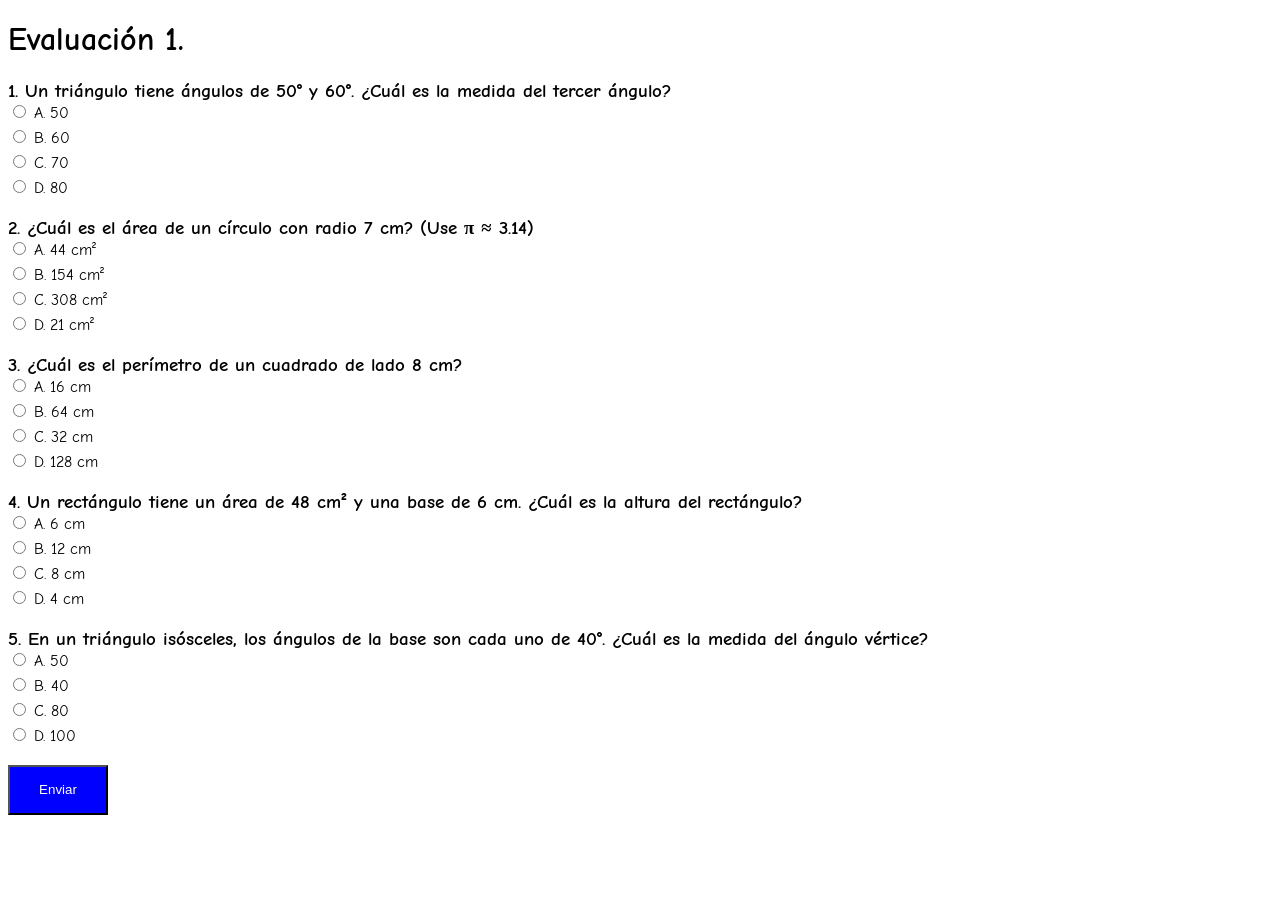
<file: eva1/evaluacion1/Index.html>
<!DOCTYPE html>
<html lang="es">
<link rel="stylesheet" href="Style.CSS">
<link rel="preconnect" href="https://fonts.googleapis.com">
<link rel="preconnect" href="https://fonts.gstatic.com" crossorigin>
<link
    href="https://fonts.googleapis.com/css2?family=Comic+Neue:ital,wght@0,300;0,400;0,700;1,300;1,400;1,700&display=swap"
    rel="stylesheet">

<head>
    <meta charset="UTF-8">
    <meta name="viewport" content="width=device-width, initial-scale=1.0">
    <title>Evaluacion</title>
</head>

<body>
    <h1>Evaluación 1.</h1>

    <form id="quizForm">
        <div class="question">
            <h3>1. Un triángulo tiene ángulos de 50° y 60°. ¿Cuál es la medida del tercer ángulo?</h3>
            <label><input type="radio" name="q1" value="a"> A. 50</label>
            <label><input type="radio" name="q1" value="b"> B. 60</label>
            <label><input type="radio" name="q1" value="c"> C. 70</label>
            <label><input type="radio" name="q1" value="d"> D. 80</label>
        </div>

        <div class="question">
            <h3>2. ¿Cuál es el área de un círculo con radio 7 cm? (Use π ≈ 3.14)</h3>
            <label><input type="radio" name="q2" value="a"> A. 44 cm²</label>
            <label><input type="radio" name="q2" value="b"> B. 154 cm²</label>
            <label><input type="radio" name="q2" value="c"> C. 308 cm²</label>
            <label><input type="radio" name="q2" value="d"> D. 21 cm²</label>
        </div>

        <div class="question">
            <h3>3. ¿Cuál es el perímetro de un cuadrado de lado 8 cm?</h3>
            <label><input type="radio" name="q3" value="a"> A. 16 cm</label>
            <label><input type="radio" name="q3" value="b"> B. 64 cm</label>
            <label><input type="radio" name="q3" value="c"> C. 32 cm</label>
            <label><input type="radio" name="q3" value="d"> D. 128 cm</label>
        </div>

        <div class="question">
            <h3>4. Un rectángulo tiene un área de 48 cm² y una base de 6 cm. ¿Cuál es la altura del rectángulo?</h3>
            <label><input type="radio" name="q4" value="a"> A. 6 cm</label>
            <label><input type="radio" name="q4" value="b"> B. 12 cm</label>
            <label><input type="radio" name="q4" value="c"> C. 8 cm</label>
            <label><input type="radio" name="q4" value="d"> D. 4 cm</label>
        </div>

        <div class="question">
            <h3>5. En un triángulo isósceles, los ángulos de la base son cada uno de 40°. ¿Cuál es la medida del ángulo
                vértice?</h3>
            <label><input type="radio" name="q5" value="a"> A. 50</label>
            <label><input type="radio" name="q5" value="b"> B. 40</label>
            <label><input type="radio" name="q5" value="c"> C. 80</label>
            <label><input type="radio" name="q5" value="d"> D. 100</label>
        </div>

        <button type="button" onclick="checkAnswers()">Enviar</button>
    </form>

    <div id="result"></div>
    <script src="JS.JS"></script>
</body>

</html>
</file>
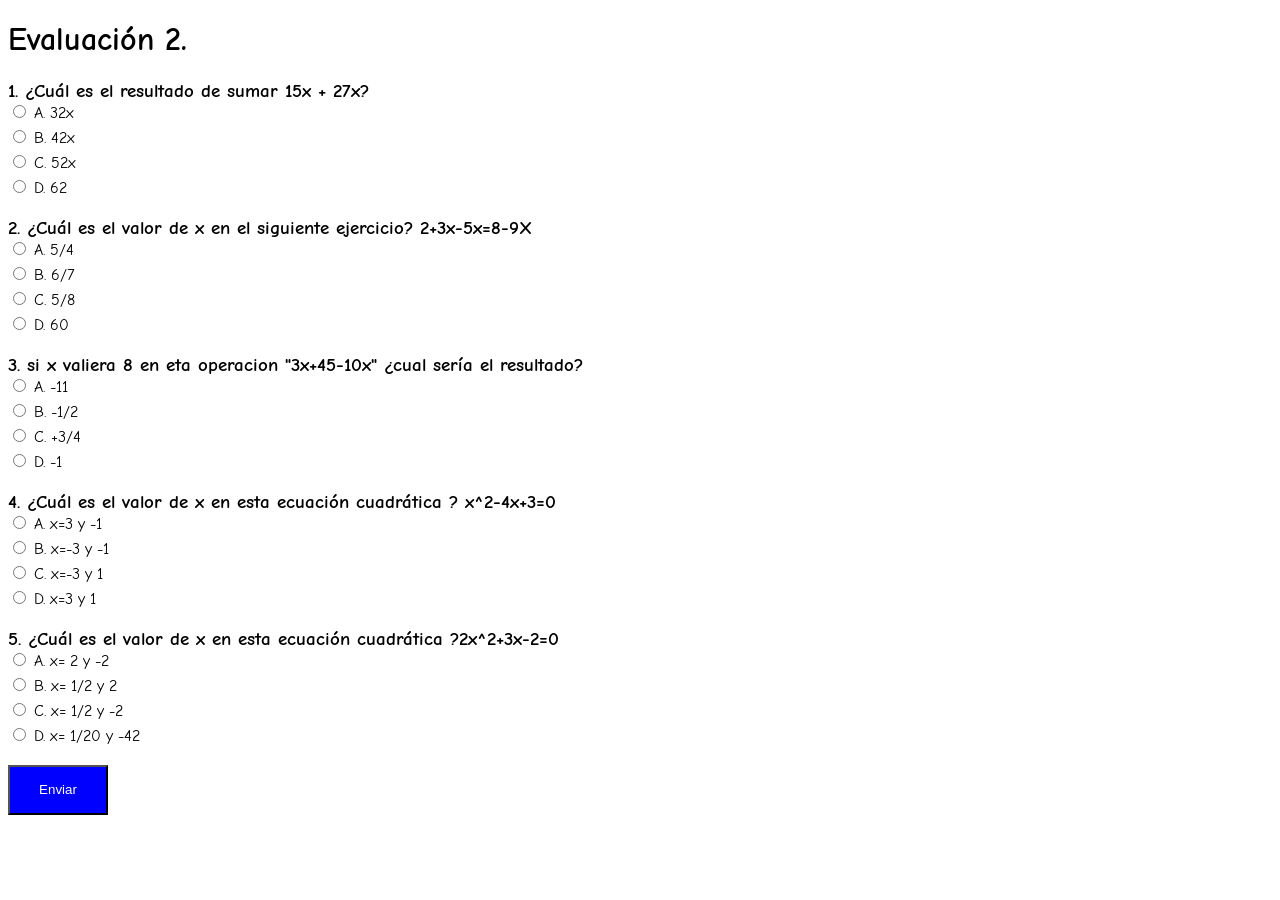
<file: eva2/evaluacion2/Index.html>
<!DOCTYPE html>
<html lang="es">
<link rel="stylesheet" href="Style.CSS">
<link rel="preconnect" href="https://fonts.googleapis.com">
<link rel="preconnect" href="https://fonts.gstatic.com" crossorigin>
<link
    href="https://fonts.googleapis.com/css2?family=Comic+Neue:ital,wght@0,300;0,400;0,700;1,300;1,400;1,700&display=swap"
    rel="stylesheet">

<head>
    <meta charset="UTF-8">
    <meta name="viewport" content="width=device-width, initial-scale=1.0">
    <title>Evaluacion</title>
</head>

<body>
    <h1>Evaluación 2.</h1>

    <form id="quizForm">
        <div class="question">
            <h3>1. ¿Cuál es el resultado de sumar 15x + 27x?</h3>
            <label><input type="radio" name="p1" value="a"> A. 32x</label>
            <label><input type="radio" name="p1" value="b"> B. 42x</label>
            <label><input type="radio" name="p1" value="c"> C. 52x</label>
            <label><input type="radio" name="p1" value="d"> D. 62</label>
        </div>

        <div class="question">
            <h3>2. ¿Cuál es el valor de x en el siguiente ejercicio? 2+3x-5x=8-9X</h3>
            <label><input type="radio" name="p2" value="a"> A. 5/4</label>
            <label><input type="radio" name="p2" value="b"> B. 6/7</label>
            <label><input type="radio" name="p2" value="c"> C. 5/8</label>
            <label><input type="radio" name="p2" value="d"> D. 60</label>
        </div>

        <div class="question">
            <h3>3. si x valiera 8 en eta operacion "3x+45-10x" ¿cual sería el resultado? </h3>
            <label><input type="radio" name="p3" value="a"> A. -11</label>
            <label><input type="radio" name="p3" value="b"> B. -1/2</label>
            <label><input type="radio" name="p3" value="c"> C. +3/4</label>
            <label><input type="radio" name="p3" value="d"> D. -1</label>
        </div>

        <div class="question">
            <h3>4. ¿Cuál es el valor de x en esta ecuación cuadrática ? x^2-4x+3=0 </h3>
            <label><input type="radio" name="p4" value="a"> A. x=3 y -1</label>
            <label><input type="radio" name="p4" value="b"> B. x=-3 y -1</label>
            <label><input type="radio" name="p4" value="c"> C. x=-3 y 1</label>
            <label><input type="radio" name="p4" value="d"> D. x=3 y 1</label>
        </div>

        <div class="question">
            <h3>5. ¿Cuál es el valor de x en esta ecuación cuadrática ?2x^2+3x-2=0 </h3>

            <label><input type="radio" name="p5" value="a"> A. x= 2 y -2</label>
            <label><input type="radio" name="p5" value="b"> B. x= 1/2 y  2</label>
            <label><input type="radio" name="p5" value="c"> C. x= 1/2 y -2</label>
            <label><input type="radio" name="p5" value="d"> D. x= 1/20 y -42</label>
        </div>

        <button type="button" onclick="checkAnswers()">Enviar</button>
    </form>

    <div id="result"></div>
    <script src="JS.JS"></script>
</body>

</html>
</file>
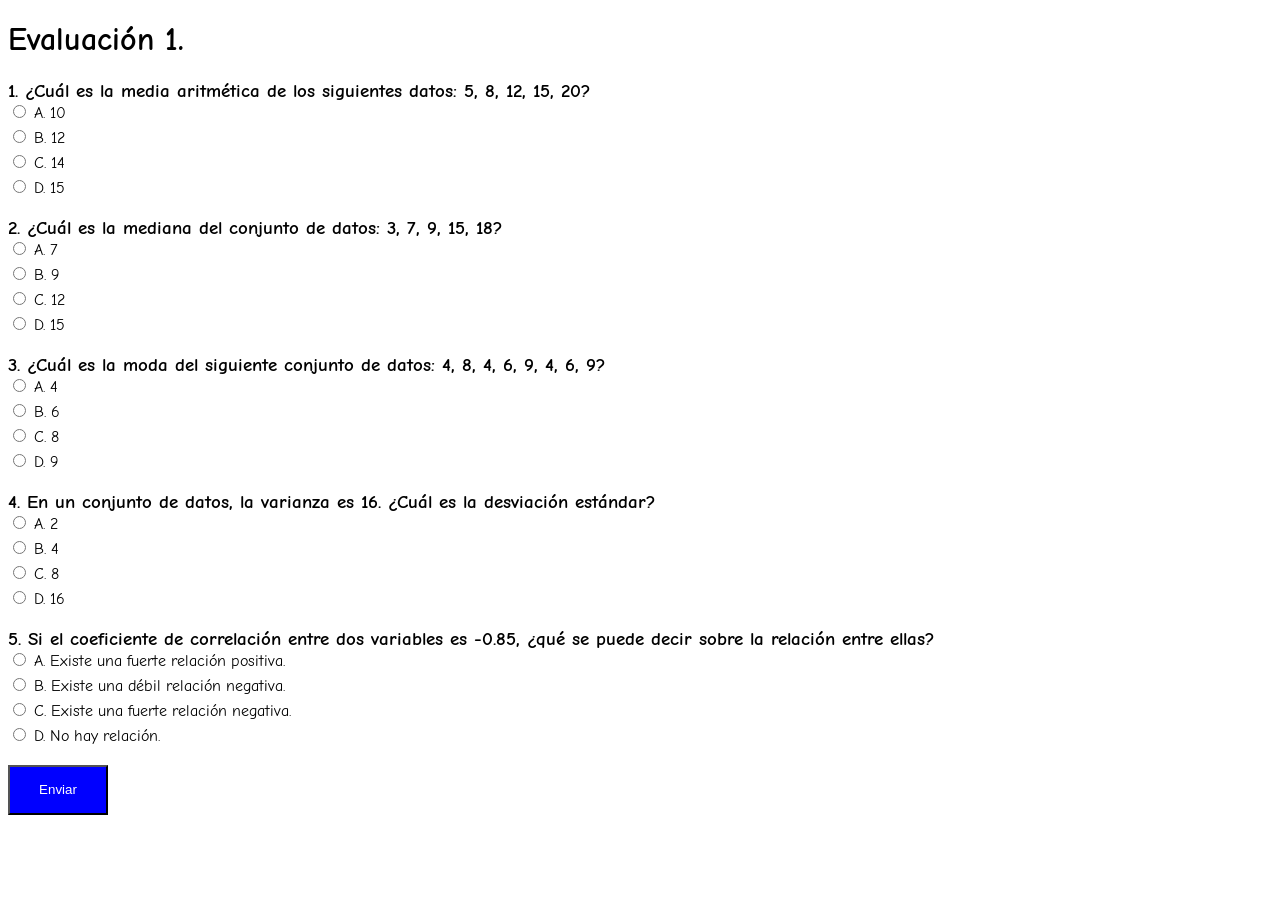
<file: eva3/evaluacion3/Index.html>
<!DOCTYPE html>
<html lang="es">
<link rel="stylesheet" href="Style.CSS">
<link rel="preconnect" href="https://fonts.googleapis.com">
<link rel="preconnect" href="https://fonts.gstatic.com" crossorigin>
<link
    href="https://fonts.googleapis.com/css2?family=Comic+Neue:ital,wght@0,300;0,400;0,700;1,300;1,400;1,700&display=swap"
    rel="stylesheet">

<head>
    <meta charset="UTF-8">
    <meta name="viewport" content="width=device-width, initial-scale=1.0">
    <title>Evaluacion</title>
</head>

<body>
    <h1>Evaluación 1.</h1>

    <form id="quizForm">
        <div class="question">
            <h3>1. ¿Cuál es la media aritmética de los siguientes datos: 5, 8, 12, 15, 20?</h3>
            <label><input type="radio" name="p1" value="a"> A. 10</label>
            <label><input type="radio" name="p1" value="b"> B. 12</label>
            <label><input type="radio" name="p1" value="c"> C. 14</label>
            <label><input type="radio" name="p1" value="d"> D. 15</label>
        </div>

        <div class="question">
            <h3>2. ¿Cuál es la mediana del conjunto de datos: 3, 7, 9, 15, 18?</h3>
            <label><input type="radio" name="p2" value="a"> A. 7</label>
            <label><input type="radio" name="p2" value="b"> B. 9</label>
            <label><input type="radio" name="p2" value="c"> C. 12</label>
            <label><input type="radio" name="p2" value="d"> D. 15</label>
        </div>

        <div class="question">
            <h3>3. ¿Cuál es la moda del siguiente conjunto de datos: 4, 8, 4, 6, 9, 4, 6, 9?</h3>
            <label><input type="radio" name="p3" value="a"> A. 4</label>
            <label><input type="radio" name="p3" value="b"> B. 6</label>
            <label><input type="radio" name="p3" value="c"> C. 8</label>
            <label><input type="radio" name="p3" value="d"> D. 9</label>
        </div>

        <div class="question">
            <h3>4. En un conjunto de datos, la varianza es 16. ¿Cuál es la desviación estándar?</h3>
            <label><input type="radio" name="p4" value="a"> A. 2</label>
            <label><input type="radio" name="p4" value="b"> B. 4</label>
            <label><input type="radio" name="p4" value="c"> C. 8</label>
            <label><input type="radio" name="p4" value="d"> D. 16</label>
        </div>

        <div class="question">
            <h3>5. Si el coeficiente de correlación entre dos variables es -0.85, ¿qué se puede decir sobre la relación entre ellas?</h3>
            <label><input type="radio" name="p5" value="a"> A. Existe una fuerte relación positiva.</label>
            <label><input type="radio" name="p5" value="b"> B. Existe una débil relación negativa.</label>
            <label><input type="radio" name="p5" value="c"> C. Existe una fuerte relación negativa.</label>
            <label><input type="radio" name="p5" value="d"> D. No hay relación.</label>
        </div>

        <button type="button" onclick="checkAnswers()">Enviar</button>
    </form>

    <div id="result"></div>
    <script src="JS.JS"></script>
</body>

</html>
</file>
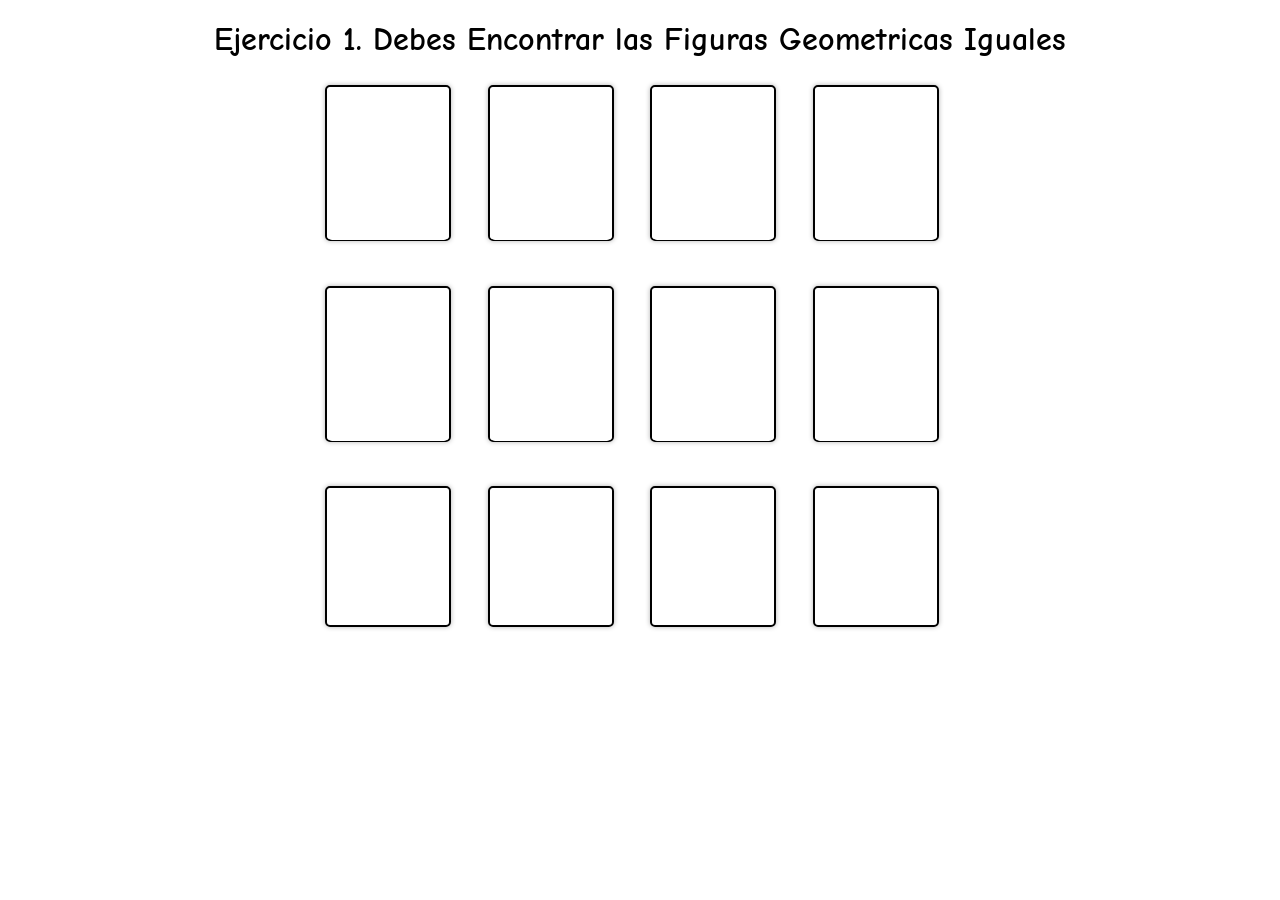
<file: Modulo1/ejercicios/Index.html>
<!DOCTYPE html>
<html lang="es">

<head>
    <meta charset="UTF-8">
    <meta name="viewport" content="width=device-width, initial-scale=1.0">
    <title>Buscar las Parejas</title>
    <link rel="stylesheet" href="Style.CSS">
    <link rel="preconnect" href="https://fonts.googleapis.com">
<link rel="preconnect" href="https://fonts.gstatic.com" crossorigin>
<link href="https://fonts.googleapis.com/css2?family=Comic+Neue:ital,wght@0,300;0,400;0,700;1,300;1,400;1,700&display=swap" rel="stylesheet">
</head>

<body>
    <center>
        <h1>Ejercicio 1. Debes Encontrar las Figuras Geometricas Iguales</h1>
        <div class="Juego-Memoria">
            <div class="Carta-Memoria" data-framework="a">
                <img class="Cara-Frente" src="Imagenes/Imagen1.png" alt="Imagen 1">
                <img class="Cara-Espalda" src="Imagenes/Back.png" alt="Back">
            </div>
            <div class="Carta-Memoria" data-framework="a">
                <img class="Cara-Frente" src="Imagenes/Imagen1.png" alt="Imagen 1">
                <img class="Cara-Espalda" src="Imagenes/Back.png" alt="Back">
            </div>
            <div class="Carta-Memoria" data-framework="b">
                <img class="Cara-Frente" src="Imagenes/Imagen2.png" alt="Imagen 2">
                <img class="Cara-Espalda" src="Imagenes/Back.png" alt="Back">
            </div>
            <div class="Carta-Memoria" data-framework="b">
                <img class="Cara-Frente" src="Imagenes/Imagen2.png" alt="Imagen 2">
                <img class="Cara-Espalda" src="Imagenes/Back.png" alt="Back">
            </div>
            <div class="Carta-Memoria" data-framework="c">
                <img class="Cara-Frente" src="Imagenes/Imagen3.png" alt="Imagen 3">
                <img class="Cara-Espalda" src="Imagenes/Back.png" alt="Back">
            </div>
            <div class="Carta-Memoria" data-framework="c">
                <img class="Cara-Frente" src="Imagenes/Imagen3.png" alt="Imagen 3">
                <img class="Cara-Espalda" src="Imagenes/Back.png" alt="Back">
            </div>
            <div class="Carta-Memoria" data-framework="d">
                <img class="Cara-Frente" src="Imagenes/Imagen4.png" alt="Imagen 4">
                <img class="Cara-Espalda" src="Imagenes/Back.png" alt="Back">
            </div>
            <div class="Carta-Memoria" data-framework="d">
                <img class="Cara-Frente" src="Imagenes/Imagen4.png" alt="Imagen 4">
                <img class="Cara-Espalda" src="Imagenes/Back.png" alt="Back">
            </div>
            <div class="Carta-Memoria" data-framework="e">
                <img class="Cara-Frente" src="Imagenes/Imagen5.png" alt="Imagen 5">
                <img class="Cara-Espalda" src="Imagenes/Back.png" alt="Back">
            </div>
            <div class="Carta-Memoria" data-framework="e">
                <img class="Cara-Frente" src="Imagenes/Imagen5.png" alt="Imagen 5">
                <img class="Cara-Espalda" src="Imagenes/Back.png" alt="Back">
            </div>
            <div class="Carta-Memoria" data-framework="f">
                <img class="Cara-Frente" src="Imagenes/Imagen6.png" alt="Imagen 6">
                <img class="Cara-Espalda" src="Imagenes/Back.png" alt="Back">
            </div>
            <div class="Carta-Memoria" data-framework="f">
                <img class="Cara-Frente" src="Imagenes/Imagen6.png" alt="Imagen 6">
                <img class="Cara-Espalda" src="Imagenes/Back.png" alt="Back">
            </div>
        </div>
    </center>
    <script src="JS.JS"></script>
</body>

</html>
</file>
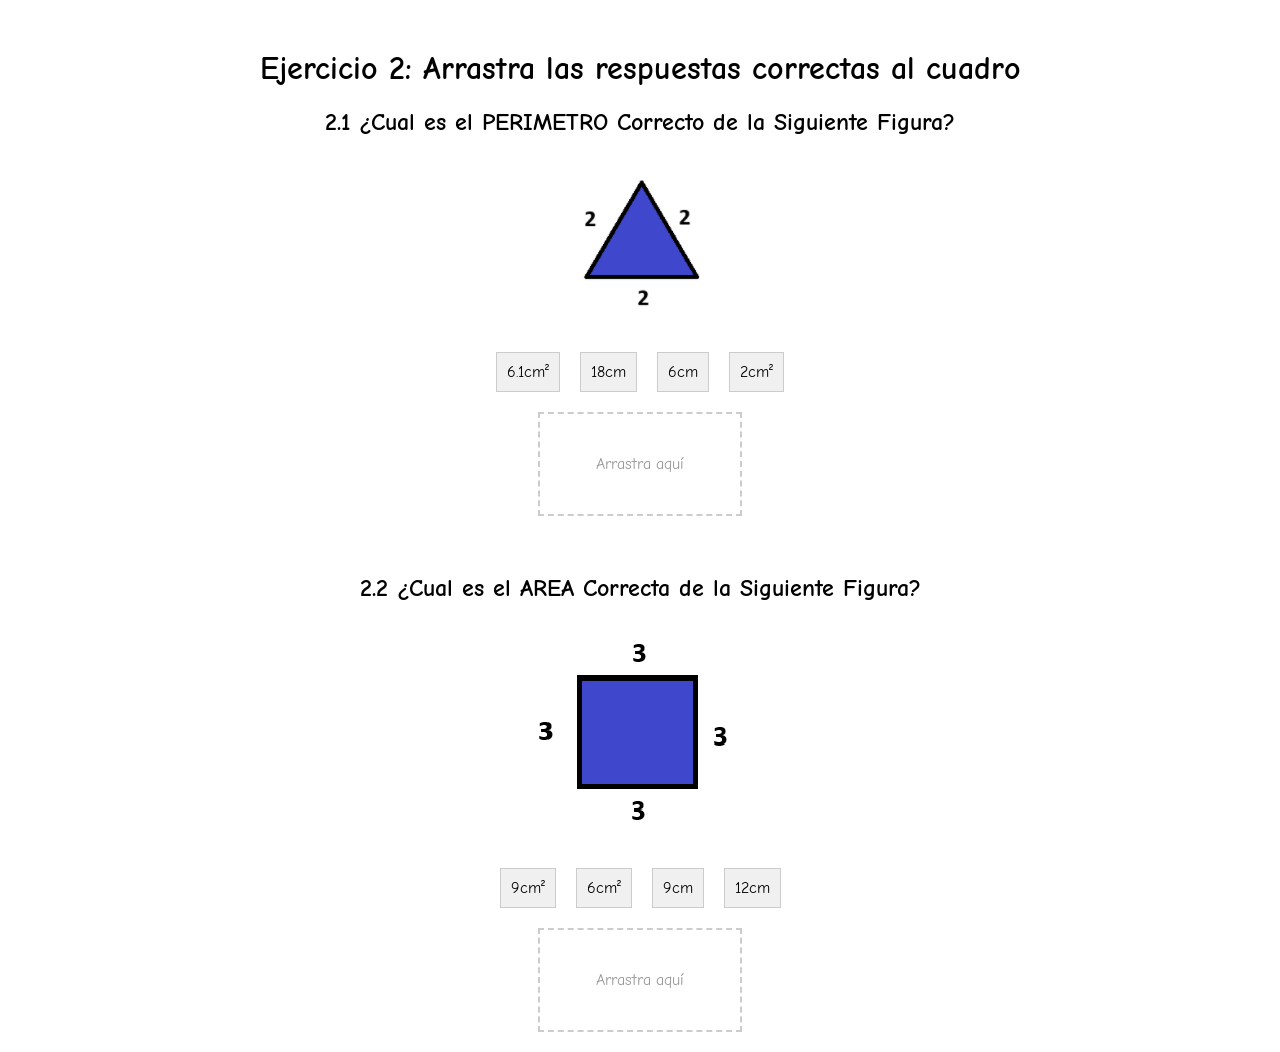
<file: Modulo2/ejercicios2/Index.html>
<!DOCTYPE html>
<html lang="es">

<head>
    <meta charset="UTF-8">
    <meta name="viewport" content="width=device-width, initial-scale=1.0">
    <title>Juego de Arrastrar y Soltar</title>
    <link rel="stylesheet" href="Style.CSS">
    <link
        href="https://fonts.googleapis.com/css2?family=Comic+Neue:ital,wght@0,300;0,400;0,700;1,300;1,400;1,700&display=swap"
        rel="stylesheet">
</head>

<body>
    <h1>Ejercicio 2: Arrastra las respuestas correctas al cuadro</h1>
    <h2>2.1 ¿Cual es el PERIMETRO Correcto de la Siguiente Figura?</h2>
    <p><img src="Imagenes/Imagen1.png" alt=""></p>
    <div id="textos">
        <div class="texto" draggable="true" id="incorrecto1"> 6.1cm² </div>
        <div class="texto" draggable="true" id="incorrecto1"> 18cm </div>
        <div class="texto" draggable="true" id="correcto2"> 6cm </div>
        <div class="texto" draggable="true" id="incorrecto2"> 2cm² </div>
    </div>
    <div id="cuadro">
        Arrastra aquí
    </div>
    <div id="resultado"></div>

    <br>

    <h2>2.2 ¿Cual es el AREA Correcta de la Siguiente Figura?</h2>
    <p><img src="Imagenes/Imagen2.png" alt=""></p>
    <div id="text">
        <div class="texto" draggable="true" id="correcto1"> 9cm² </div>
        <div class="texto" draggable="true" id="incorrecto1"> 6cm² </div>
        <div class="texto" draggable="true" id="incorrecto1"> 9cm </div>
        <div class="texto" draggable="true" id="incorrecto2"> 12cm </div>
    </div>
    <div id="cuadrado">
        Arrastra aquí
    </div>
    <div id="respuesta"></div>

    <script src="JS.JS"></script>
</body>

</html>
</file>
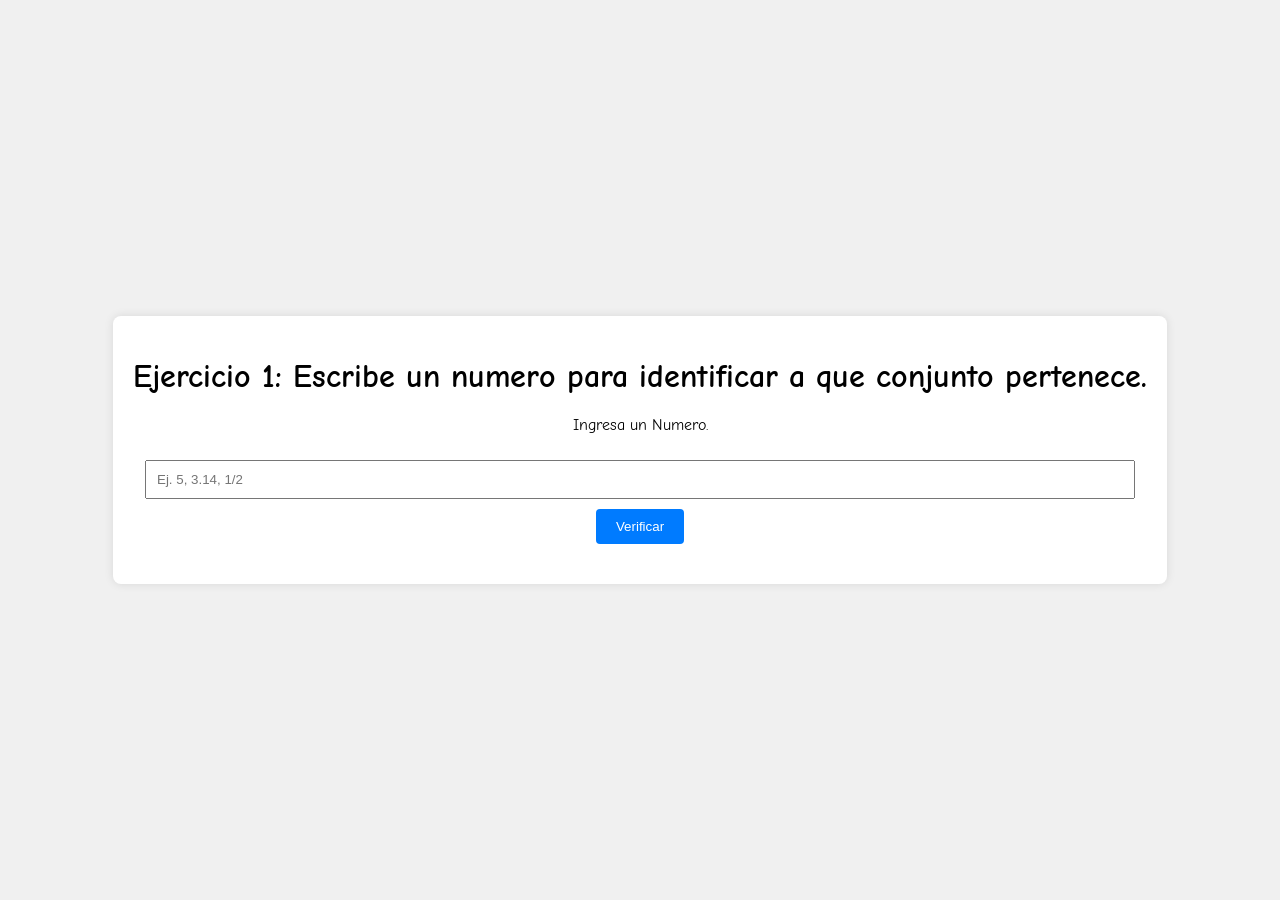
<file: Modulo3/ejercicios3/index.html>
<!DOCTYPE html>
<html lang="es">

<head>
    <meta charset="UTF-8">
    <meta name="viewport" content="width=device-width, initial-scale=1.0">
    <title>Juego de Números</title>
    <link rel="stylesheet" href="Style.CSS">
    <link rel="preconnect" href="https://fonts.googleapis.com">
    <link rel="preconnect" href="https://fonts.gstatic.com" crossorigin>
    <link
        href="https://fonts.googleapis.com/css2?family=Comic+Neue:ital,wght@0,300;0,400;0,700;1,300;1,400;1,700&display=swap"
        rel="stylesheet">
</head>

<body>
    <div class="container">
        <h1>Ejercicio 1: Escribe un numero para identificar a que conjunto pertenece.</h1>
        <p>Ingresa un Numero.</p>
        <input type="text" id="userInput" placeholder="Ej. 5, 3.14, 1/2">
        <button onclick="checkNumber()">Verificar</button>
        <p id="result"></p>
    </div>
    <script src="JS.JS"></script>
</body>

</html>
</file>
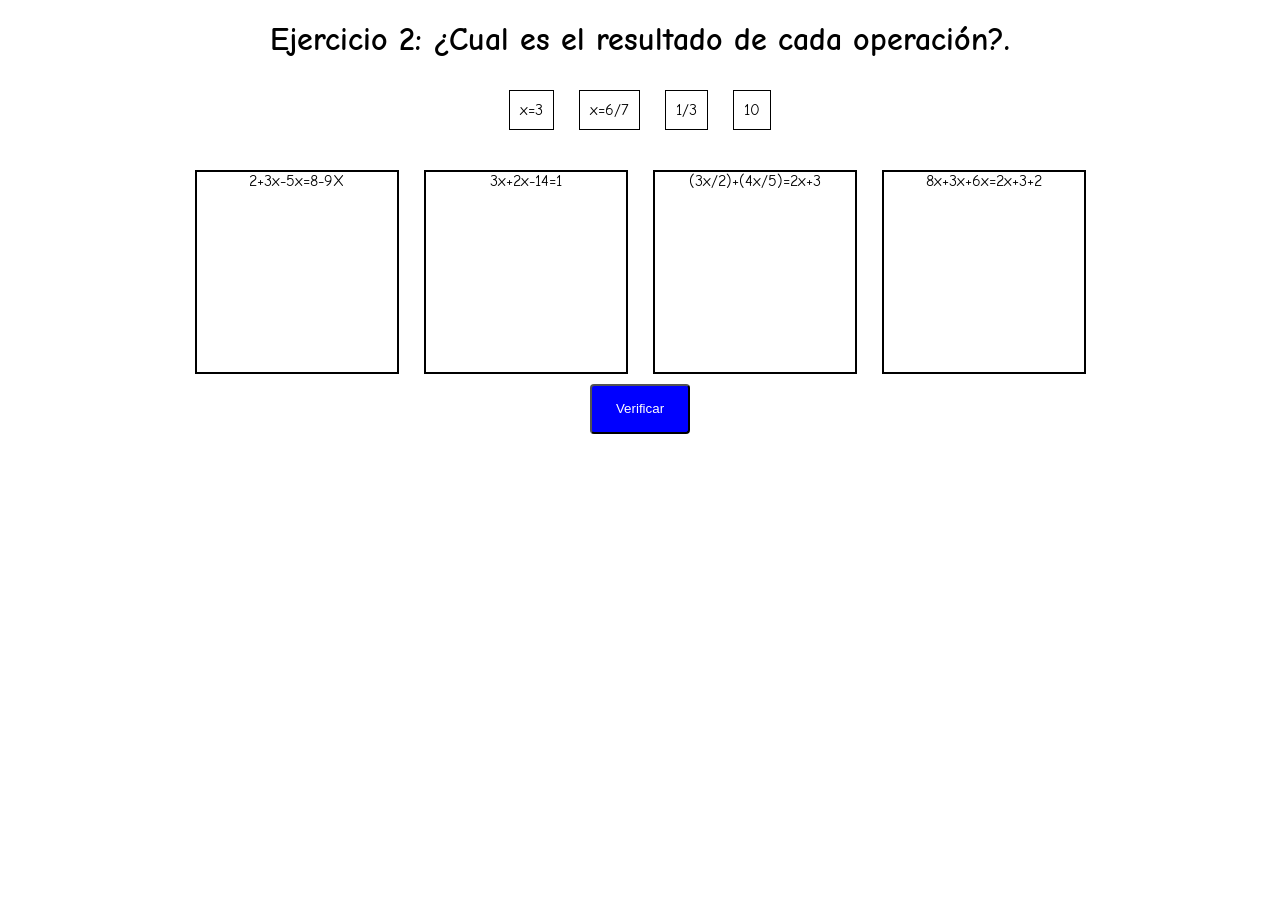
<file: Modulo4/ejercicios4/index.html>
<!DOCTYPE html>
<html lang="es">

<head>
    <meta charset="UTF-8">
    <meta name="viewport" content="width=device-width, initial-scale=1.0">
    <title>Organizar Números</title>
    <link rel="stylesheet" href="Style.CSS">
    <link rel="preconnect" href="https://fonts.googleapis.com">
    <link rel="preconnect" href="https://fonts.gstatic.com" crossorigin>
    <link
        href="https://fonts.googleapis.com/css2?family=Comic+Neue:ital,wght@0,300;0,400;0,700;1,300;1,400;1,700&display=swap"
        rel="stylesheet">
</head>

<body>
    <h1>Ejercicio 2: ¿Cual es el resultado de cada operación?.</h1>
    <div id="numeros">
        <div class="numero" draggable="true" data-category="enteros">x=3</div>
        <div class="numero" draggable="true" data-category="naturales">x=6/7</div>
        <div class="numero" draggable="true" data-category="fraccionarios">1/3</div>
        <div class="numero" draggable="true" data-category="decimales">10</div>
    </div>
    <div class="caja" data-category="naturales">2+3x-5x=8-9X</div>
    <div class="caja" data-category="enteros">3x+2x-14=1</div>
    <div class="caja" data-category="decimales">(3x/2)+(4x/5)=2x+3</div>
    <div class="caja" data-category="fraccionarios">8x+3x+6x=2x+3+2</div>
    <center>
        <button id="verificar">Verificar</button>
        <br>
        <div id="resultado"></div>
    </center>
    <script src="JS.JS"></script>
</body>

</html>
</file>
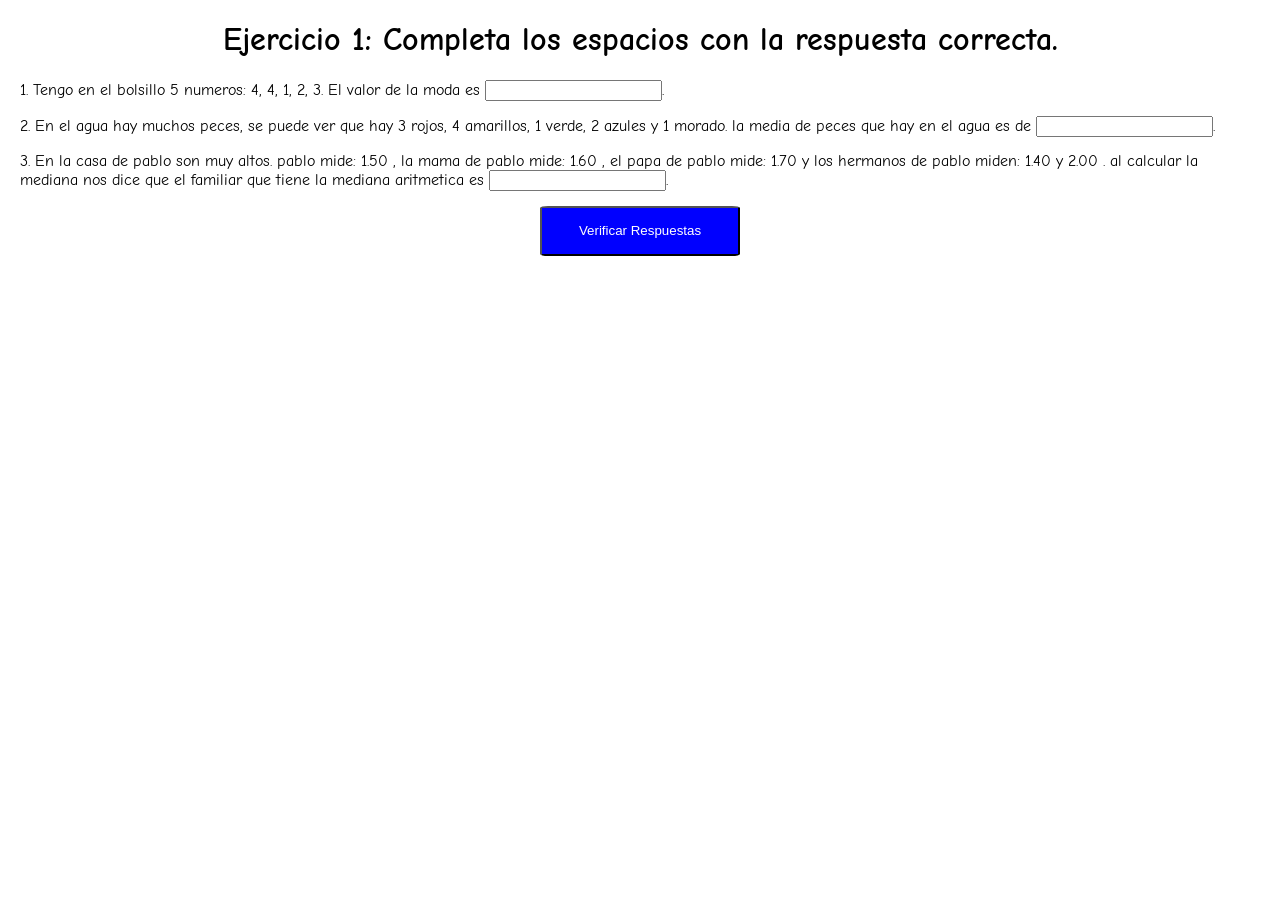
<file: Modulo5/ejercicios5/Index.html>
<!DOCTYPE html>
<html lang="es">

<head>
    <meta charset="UTF-8">
    <meta name="viewport" content="width=device-width, initial-scale=1.0">
    <title>Completar Espacios</title>
    <link rel="stylesheet" href="Style.CSS">
    <link rel="preconnect" href="https://fonts.googleapis.com">
    <link rel="preconnect" href="https://fonts.gstatic.com" crossorigin>
    <link
        href="https://fonts.googleapis.com/css2?family=Comic+Neue:ital,wght@0,300;0,400;0,700;1,300;1,400;1,700&display=swap"
        rel="stylesheet">
</head>
<center>
    <h1>Ejercicio 1: Completa los espacios con la respuesta correcta.</h1>
</center>

<body>
    <div class="sentence">
        1. Tengo en el bolsillo 5 numeros: 4, 4, 1, 2, 3. El valor de la moda es <input type="text" id="answer1">.
    </div>
    <div class="sentence">
        2. En el agua hay muchos peces, se puede ver que hay 3 rojos, 4 amarillos, 1 verde, 2 azules y 1 morado.
        la media de peces que hay en el agua es de <input type="text" id="answer2">.
    </div>
    <div class="sentence">
        3. En la casa de pablo son muy altos. pablo mide: 1.50 , la mama de pablo mide: 1.60 , el papa de pablo
        mide:
        1.70 y los hermanos de pablo miden: 1.40 y 2.00 . al calcular la mediana nos dice que el familiar que tiene
        la
        mediana aritmetica es <input type="text" id="answer3">.
    </div>
    <center>
        <button  id="Verificar" onclick="checkAnswers()">Verificar Respuestas</button>
        <div class="feedback" id="feedback"></div>
    </center>
    <script src="JS.JS"></script>
</body>


</html>
</file>
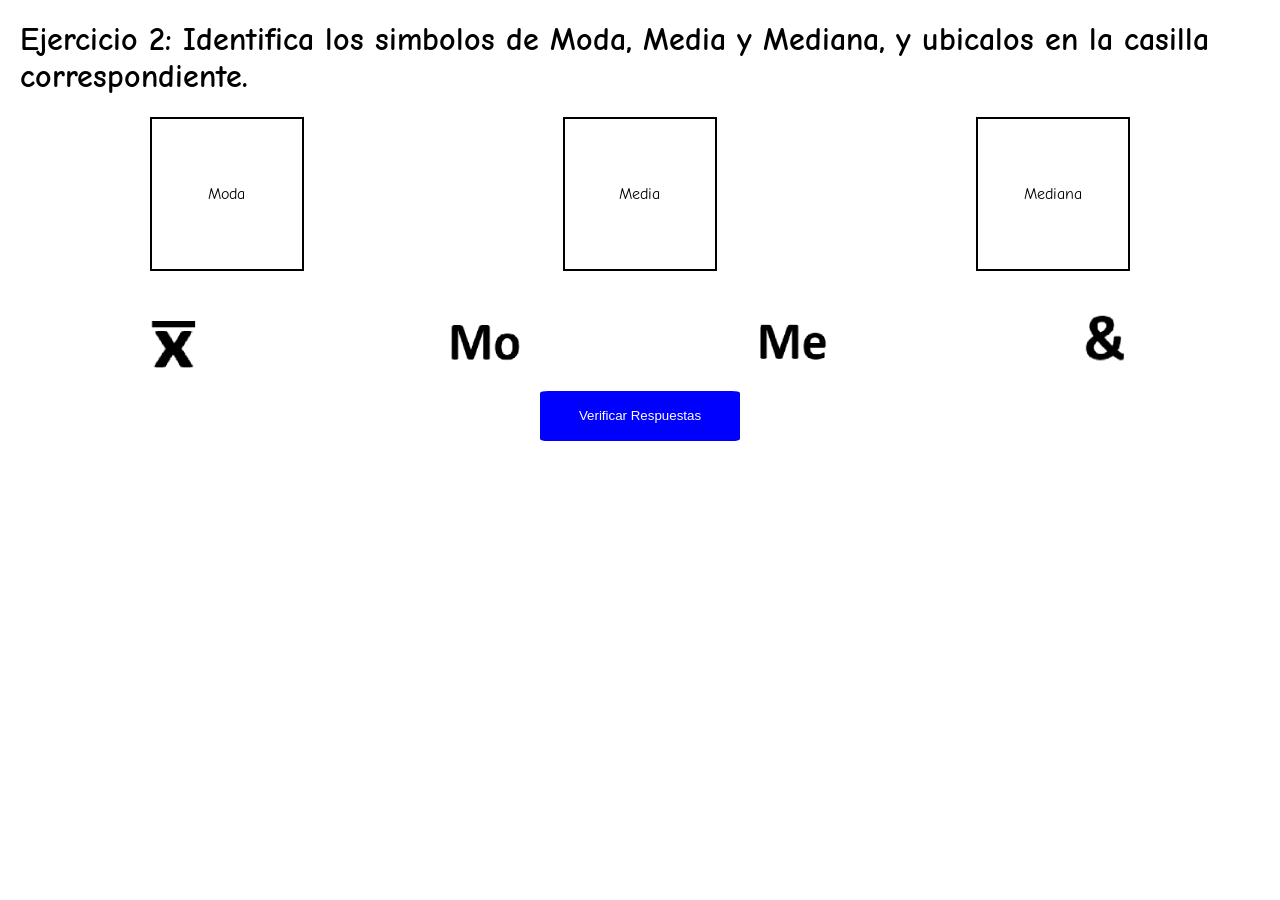
<file: Modulo6/ejercicios6/Index.html>
<!DOCTYPE html>
<html lang="es">

<head>
    <meta charset="UTF-8">
    <meta name="viewport" content="width=device-width, initial-scale=1.0">
    <title>Juego de Arrastrar y Soltar</title>
    <link rel="stylesheet" href="Style.CSS">
    <link rel="preconnect" href="https://fonts.googleapis.com">
    <link rel="preconnect" href="https://fonts.gstatic.com" crossorigin>
    <link
        href="https://fonts.googleapis.com/css2?family=Comic+Neue:ital,wght@0,300;0,400;0,700;1,300;1,400;1,700&display=swap"
        rel="stylesheet">
</head>

<body>
    <h1>Ejercicio 2: Identifica los simbolos de Moda, Media y Mediana, y ubicalos en la casilla correspondiente. </h1>
    <div class="container">
        <div class="box" id="box1" ondrop="drop(event)" ondragover="allowDrop(event)">
            <span class="box-text">Moda</span>
        </div>
        <div class="box" id="box2" ondrop="drop(event)" ondragover="allowDrop(event)">
            <span class="box-text">Media</span>
        </div>
        <div class="box" id="box3" ondrop="drop(event)" ondragover="allowDrop(event)">
            <span class="box-text">Mediana</span>
        </div>
    </div>
    <div class="images">
        <img src="Imagenes/imagen1.png" id="img1" draggable="true" ondragstart="drag(event)">
        <img src="Imagenes/imagen2.png" id="img2" draggable="true" ondragstart="drag(event)">
        <img src="Imagenes/imagen3.png" id="img3" draggable="true" ondragstart="drag(event)">
        <img src="Imagenes/imagen4.png" id="ima4" draggable="true" ondragstart="drag(event)">
    </div>
    <center>
        <button id="Verificar" onclick="checkAnswers()">Verificar Respuestas</button>
    <div class="feedback" id="feedback"></div>
    </center>
    <script src="JS.JS"></script>
</body>

</html>
</file>
<file: eva1/evaluacion1/Style.CSS>
body {
    font-family: Comic Neue;
}
.question {
    margin-bottom: 20px;
}
.question h3 {
    margin: 0;
}
.question label {
    display: block;
    margin-bottom: 5px;
}
button {
    background-color: blue;
    color: white;
    width: 100px;
    height: 50px;
    display: block;
    margin: 20px 0;
}
#result {
    margin-top: 20px;
}
</file>
<file: eva2/evaluacion2/Style.CSS>
body {
    font-family: Comic Neue;
}
.question {
    margin-bottom: 20px;
}
.question h3 {
    margin: 0;
}
.question label {
    display: block;
    margin-bottom: 5px;
}
button {
    background-color: blue;
    color: white;
    width: 100px;
    height: 50px;
    display: block;
    margin: 20px 0;
}
#result {
    margin-top: 20px;
}
</file>
<file: eva3/evaluacion3/Style.CSS>
body {
    font-family: Comic Neue;
}
.question {
    margin-bottom: 20px;
}
.question h3 {
    margin: 0;
}
.question label {
    display: block;
    margin-bottom: 5px;
}
button {
    background-color: blue;
    color: white;
    width: 100px;
    height: 50px;
    display: block;
    margin: 20px 0;
}
#result {
    margin-top: 20px;
}
</file>
<file: Modulo1/ejercicios/Style.CSS>
.Juego-Memoria {
    display: grid;
    grid-template-columns: repeat(4, 1fr);
    grid-template-rows: repeat(3, 1fr);
    gap: 10px;
    width: 640px;
    height: 480px;
    
  }
  
  .Carta-Memoria {
    width: 80%;
    height: 80%;
    margin: 5px;
    perspective: 1000px;
    position: relative;
    border: 2px solid #000;
    border-radius: 5px;
    box-shadow: 0 0 5px rgba(0, 0, 0, 0.3);
    
  }
  
  .Carta-Memoria img {
    width: 100%;
    height: 100%;
    object-fit: cover;
  }
  
  .Carta-Memoria .Cara-Frente {
    transform: rotateY(180deg);
    border-radius: 5px;
  }
  
  .Carta-Memoria.flip .Cara-Frente {
    transform: rotateY(0deg);
  }
  
  .Carta-Memoria.flip .Cara-Espalda {
    transform: rotateY(180deg);
    display: none;
  }
  
  .Carta-Memoria .Cara-Espalda {
    position: absolute; /* Posicionamos la imagen de la parte posterior de forma absoluta */
    top: 0;
    left: 0;
    width: 100%;
    height: 100%;
    background-image: url('Imagenes/Back.png'); /* Aquí colocamos la imagen que queremos utilizar */
    background-size: cover;
    background-position: center;
    z-index: 2; /* Aseguramos que la parte posterior esté encima de la parte frontal */
    border-radius: 5px;
  }
  body{
    font-family: 'Comic Neue',sans-serif;
  }
</file>
<file: Modulo2/ejercicios2/Style.CSS>
body {
    font-family: 'Comic Neue',sans-serif;
    text-align: center;
    margin-top: 50px;
}

#textos {
    display: flex;
    justify-content: center;
    margin-bottom: 20px;
}

.texto {
    padding: 10px;
    margin: 0 10px;
    background-color: #f0f0f0;
    border: 1px solid #ccc;
    cursor: grab;
}

#cuadro {
    width: 200px;
    height: 100px;
    margin: 0 auto;
    border: 2px dashed #ccc;
    display: flex;
    align-items: center;
    justify-content: center;
    color: #999;
}

#resultado {
    margin-top: 20px;
    font-size: 20px;
    font-weight: bold;
}

#text {
    display: flex;
    justify-content: center;
    margin-bottom: 20px;
}

#cuadrado {
    width: 200px;
    height: 100px;
    margin: 0 auto;
    border: 2px dashed #ccc;
    display: flex;
    align-items: center;
    justify-content: center;
    color: #999;
}

#respuesta {
    margin-top: 20px;
    font-size: 20px;
    font-weight: bold;
}
</file>
<file: Modulo3/ejercicios3/Style.CSS>
body {
    font-family: Comic Neue;
    background-color: #f0f0f0;
    display: flex;
    justify-content: center;
    align-items: center;
    height: 100vh;
    margin: 0;
}

.container {
    background-color: #fff;
    padding: 20px;
    border-radius: 8px;
    box-shadow: 0 0 10px rgba(0, 0, 0, 0.1);
    text-align: center;
}

input {
    padding: 10px;
    margin: 10px 0;
    width: calc(100% - 24px);
    box-sizing: border-box;
}

button {
    padding: 10px 20px;
    background-color: #007BFF;
    color: #fff;
    border: none;
    border-radius: 4px;
    cursor: pointer;
}

button:hover {
    background-color: #0056b3;
}

#result {
    margin-top: 20px;
    font-size: 18px;
}
</file>
<file: Modulo4/ejercicios4/Style.CSS>
body {
    font-family: Comic Neue;
    text-align: center;
}

#numeros {
    margin-bottom: 20px;
}

.numero {
    display: inline-block;
    padding: 10px;
    margin: 10px;
    border: 1px solid #000;
    cursor: grab;
}

.caja {
    display: inline-block;
    width: 200px;
    height: 200px;
    border: 2px solid #000;
    margin: 10px;
    vertical-align: top;
}

.caja:hover {
    background-color: #f0f0f0;
}

.drag-over {
    background-color: #d0d0d0;
}

.correcto {
    background-color: #c8e6c9;
}

.incorrecto {
    background-color: #ffcdd2;
}

#verificar{
    background-color: blue;
    color: white;
    border-radius: 4px;
    width: 100px;
    height: 50px;
}
</file>
<file: Modulo5/ejercicios5/Style.CSS>
body {
    font-family: Comic Neue;
    margin: 20px;
}
.sentence {
    margin: 15px 0;
}
.feedback {
    margin-top: 20px;
    font-weight: bold;
}
#Verificar{
    background-color: blue;
    width: 200px;
    height: 50px;
    border-radius: 4%;
    color: white;
}
</file>
<file: Modulo6/ejercicios6/Style.CSS>
body {
    font-family: Comic Neue;
    margin: 20px;
}
.container {
    display: flex;
    justify-content: space-around;
    margin-top: 20px;
}
.box {
    width: 150px;
    height: 150px;
    border: 2px solid #000;
    text-align: center;
    line-height: 150px;
    position: relative;
}
.box img {
    max-width: 100%;
    max-height: 100%;
    position: absolute;
    top: 0;
    left: 0;
    cursor: pointer;
}
.box-text {
    z-index: -1;
}
.images {
    display: flex;
    justify-content: space-around;
    margin-top: 20px;
}
.images img {
    width: 100px;
    height: 100px;
    cursor: pointer;
}
.feedback {
    margin-top: 20px;
    font-weight: bold;
}
#Verificar{
    background-color: blue;
    width: 200px;
    height: 50px;
    border: black;
    border-radius: 4%;
    color: white;
}
</file>
